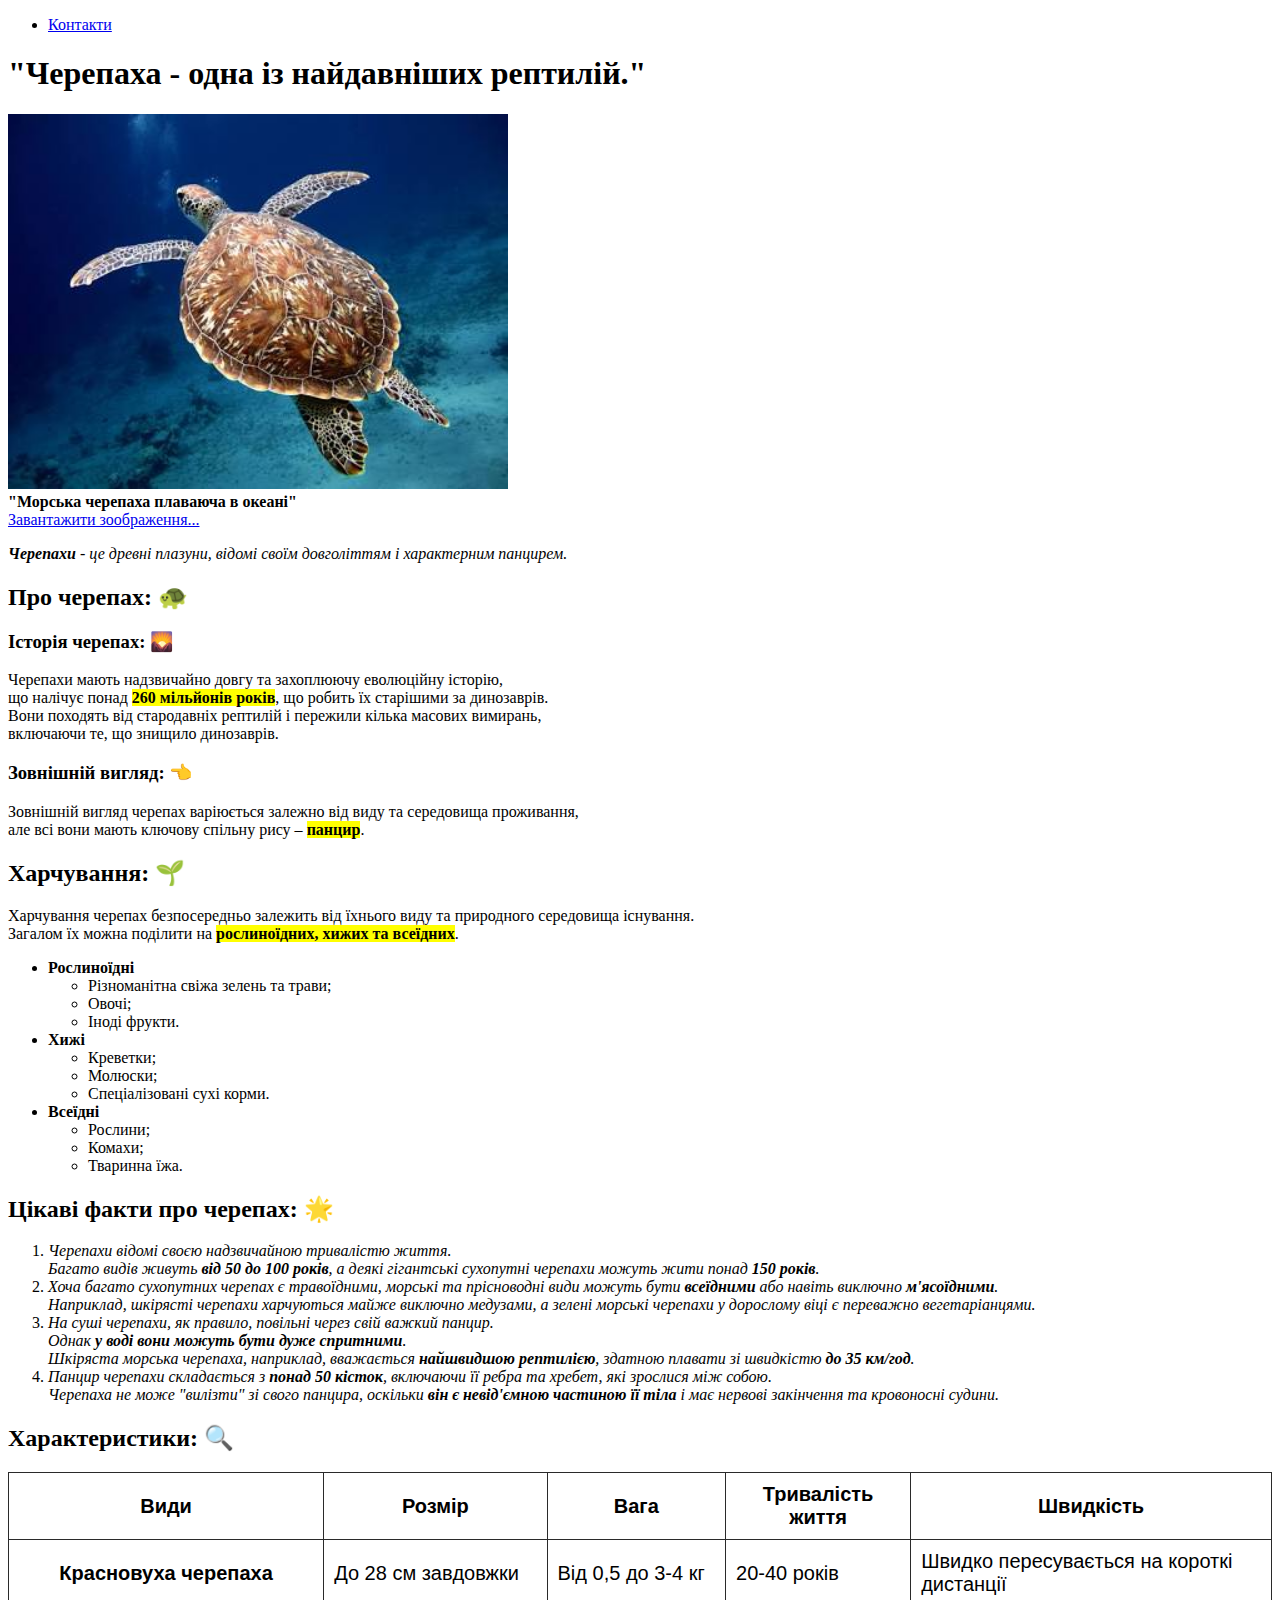
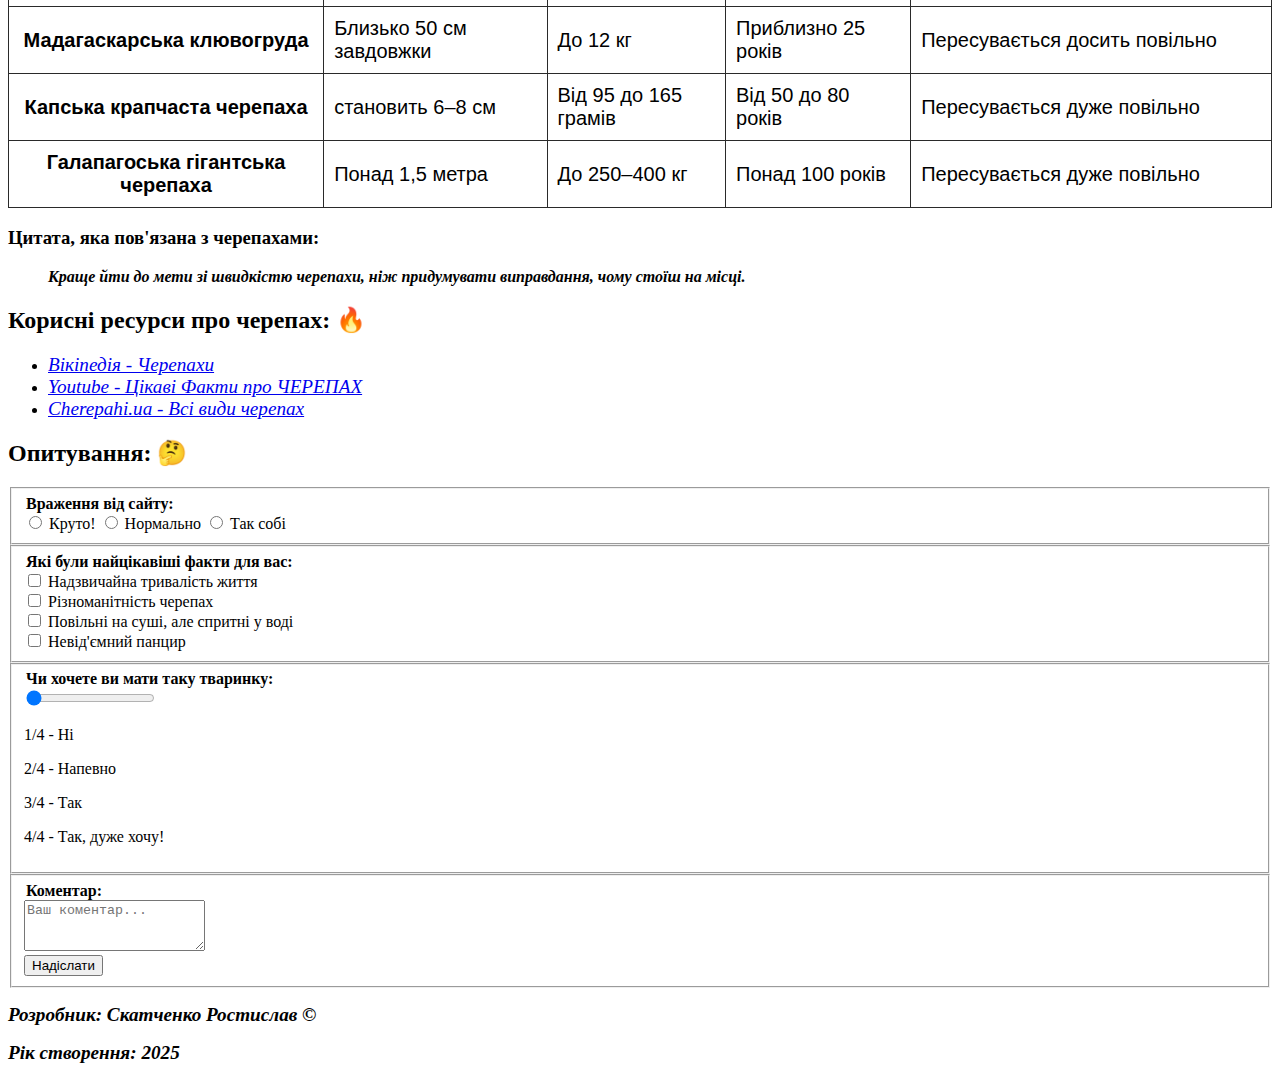
<file: index.html>
<!DOCTYPE html>
<html lang="en">
<head>
    <meta charset="UTF-8">
    <meta name="viewport" content="width=device-width, initial-scale=1.0">
    <title>Мініпроєкт "Черепаха - одна із найдавніших рептилій."</title>
    <link rel="stylesheet" href="index.css">
</head>
<body>
    <header>
            <nav>
                <ul>
                    <li><a href="contact.html">Контакти</a></li>                   
                </ul>
            </nav>
        </header>
        <main>
        <section>
        <h1>"Черепаха - одна із найдавніших рептилій."</h1>
           <a href="/images/Черепаха.jfif" download><img src="./images/Черепаха.jfif" width="500"/></a>
            <figcaption><b>"Морська черепаха плаваюча в океані"</b></figcaption>
             <a href="/images/Черепаха.jfif" download><figcaption>Завантажити зоображення...</figcaption></a>
            <p><i><strong>Черепахи</strong> - це древні плазуни, відомі своїм довголіттям і характерним панцирем.</i></p>
        </section>
        <section>
            <h2>Про черепах: &#128034</h2>
        <div>
            <h3>Історія черепах: &#127748</h3>
    <p>Черепахи мають надзвичайно довгу та захоплюючу еволюційну історію,<br>
     що налічує понад <strong><mark>260 мільйонів років</mark></strong>, що робить їх старішими за динозаврів.<br>
     Вони походять від стародавніх рептилій і пережили кілька масових вимирань,<br>
     включаючи те, що знищило динозаврів.</p>
        </div>
        <div>
            <h3>Зовнішній вигляд: &#128072</h3>
            <p>Зовнішній вигляд черепах варіюється залежно від виду та середовища проживання,<br>
             але всі вони мають ключову спільну рису – <strong><mark>панцир</mark></strong>.</p>
            </div>
        </section>
        <section>
            <h2>Харчування: &#127793</h2>
            <p>Харчування черепах безпосередньо залежить від їхнього виду та природного середовища існування.<br>
             Загалом їх можна поділити на <strong><mark>рослиноїдних, хижих та всеїдних</mark></strong>.</p>
            <ul>
                <li><b>Рослиноїдні</b>
                    <ul>
                        <li>Різноманітна свіжа зелень та трави;</li>
                        <li>Овочі;</li>
                        <li>Іноді фрукти.</li>
                    </ul>
                </li>
                <li><b>Хижі</b>
                    <ul>
                        <li>Креветки;</li>
                        <li>Молюски;</li>
                        <li>Спеціалізовані сухі корми.</li>               
                    </ul>
                </li>
                <li><b>Всеїдні</b>
                    <ul>
                        <li>Рослини;</li>
                        <li>Комахи;</li>
                        <li>Тваринна їжа.</li>  
                    </ul>
                </li>
            </ul>
        </section>
        <section>
            <h2>Цікаві факти про черепах: &#127775</h2>
            <ol>
                <li><i>Черепахи відомі своєю надзвичайною тривалістю життя.<br>
                Багато видів живуть <b>від 50 до 100 років</b>, а деякі гігантські сухопутні черепахи можуть жити понад <b>150 років</b>.</i></li>
                <li><i>Хоча багато сухопутних черепах є травоїдними, морські та прісноводні види можуть бути <b>всеїдними</b> або навіть виключно <b>м'ясоїдними</b>.<br>
                 Наприклад, шкірясті черепахи харчуються майже виключно медузами, а зелені морські черепахи у дорослому віці є переважно вегетаріанцями.</i></li>
                <li><i>На суші черепахи, як правило, повільні через свій важкий панцир.<br>
                 Однак <b>у воді вони можуть бути дуже спритними</b>.<br>
                 Шкіряста морська черепаха, наприклад, вважається <b>найшвидшою рептилією</b>, здатною плавати зі швидкістю <b>до 35 км/год</b>.</i></li>
                <li><i>Панцир черепахи складається з <b>понад 50 кісток</b>, включаючи її ребра та хребет, які зрослися між собою.<br>
                 Черепаха не може "вилізти" зі свого панцира, оскільки <b>він є невід'ємною частиною її тіла</b> і має нервові закінчення та кровоносні судини.</i></li>
            </ol>
        </section>
        <section>
        <h2> Характеристики: &#128269</h2>
        <table>
  <thead>
    <tr>
      <th scope="col">Види</th>
      <th scope="col">Розмір</th>
      <th scope="col">Вага</th>
      <th scope="col">Тривалість життя</th>
      <th scope="col">Швидкість</th>
    </tr>
  </thead>
  <tbody>
    <tr>
      <th scope="row">Красновуха черепаха</th>
      <td>До 28 см завдовжки</td>
      <td>Від 0,5 до 3-4 кг</td>
      <td>20-40 років</td>
      <td>Швидко пересувається на короткі дистанції</td>
    </tr>
    <tr>
      <th scope="row">Мадагаскарська клювогруда</th>
      <td>Близько 50 см завдовжки</td>
      <td>До 12 кг</td>
      <td>Приблизно 25 років</td>
      <td>Пересувається досить повільно</td>
    </tr>
    <tr>
      <th scope="row">Капська крапчаста черепаха</th>
      <td>становить 6–8 см</td>
      <td>Від 95 до 165 грамів</td>
      <td>Від 50 до 80 років</td>
      <td>Пересувається дуже повільно</td>
    </tr>
    <tr>
      <th scope="row">Галапагоська гігантська черепаха</th>
      <td>Понад 1,5 метра</td>
      <td>До 250–400 кг</td>
      <td>Понад 100 років</td>
      <td>Пересувається дуже повільно</td>
    </tr>
  </tbody>
        </table>
        <h3>Цитата, яка пов'язана з черепахами:</h3>
        <blockquote><b><i>Краще йти до мети зі швидкістю черепахи, ніж придумувати виправдання, чому стоїш на місці.</i></b></blockquote>
        </section>
        <section>
            <h2>Корисні ресурси про черепах: &#128293</h2>
            <ul>
                <li><a href="https://ru.wikipedia.org/wiki/%D0%A7%D0%B5%D1%80%D0%B5%D0%BF%D0%B0%D1%85%D0%B8" target="_blank"><big><i>Вікіпедія - Черепахи</i></big></a></li>
                <li><a href="https://www.youtube.com/watch?v=LL2RmXXQ5WE" target="_blank"><i><big>Youtube - Цікаві Факти про ЧЕРЕПАХ</big></i></a></li>
                <li><a href="https://cherepahi.ru/vidy-cherepax/" target="_blank"><i><big>Cherepahi.ua - Всі види черепах</big></i></a></li>  
            </ul>
                
        </section>
        <section>
            <h2>Опитування: &#129300</h2>
            <form>
            <fieldset>
            <div>
        <legend><b>Враження від сайту:</b></legend>
  <label>
    <input type="radio" name="review" value="cool"/>
    Круто!
  </label>
  <label>
    <input type="radio" name="review" value="good"/>
    Нормально
  </label>
  <label>
    <input type="radio" name="review" value="not so"/>
    Так собі
  </label>
        </div>
        </fieldset>
        <fieldset>
        <div>
        <legend><b>Які були найцікавіші факти для вас:</b></legend>
        <div>
    <label>
    <input type="checkbox" name="fact"/>
    Надзвичайна тривалість життя
  </label>
  </div>
  <div>
  <label>
    <input type="checkbox" name="fact"/>
    Різноманітність черепах
  </label>
  </div>
  <div>
  <label>
    <input type="checkbox" name="fact"/>
    Повільні на суші, але спритні у воді
  </label>
  </div>
  <div>
  <label>
    <input type="checkbox" name="fact"/>
    Невід'ємний панцир
  </label>
  </div>
        </div>
        </fieldset>
        <fieldset>
        <div>
        <legend><b>Чи хочете ви мати таку тваринку:</b></legend>
        <label>
  <input
    type="range"
    name="interest rate"
    value="0"
    min="1"
    max="4"
    step="1"/>
        </label>
       <p>1/4 - Ні</p>
       <p>2/4 - Напевно</p>
       <p>3/4 - Так</p>
       <p>4/4 - Так, дуже хочу!</p>    
        </div>
        </fieldset>
        <fieldset>
        <div>
        <legend><b>Коментар:</b></legend>
        <label>
        <textarea name="feedback" rows="3" placeholder="Ваш коментар..."></textarea>
        </label>
        </div>
        <button type="submit">Надіслати</button>
        </fieldset>
        </form>
        </section>
        </main>
        <fotter>
            <p><i><big><b>Розробник: Скатченко Ростислав &#169</b></big></i></p>
            <p><i><big><b>Рік створення: 2025</b></big></i></p>
        </fotter>
</body>

</html>
</file>
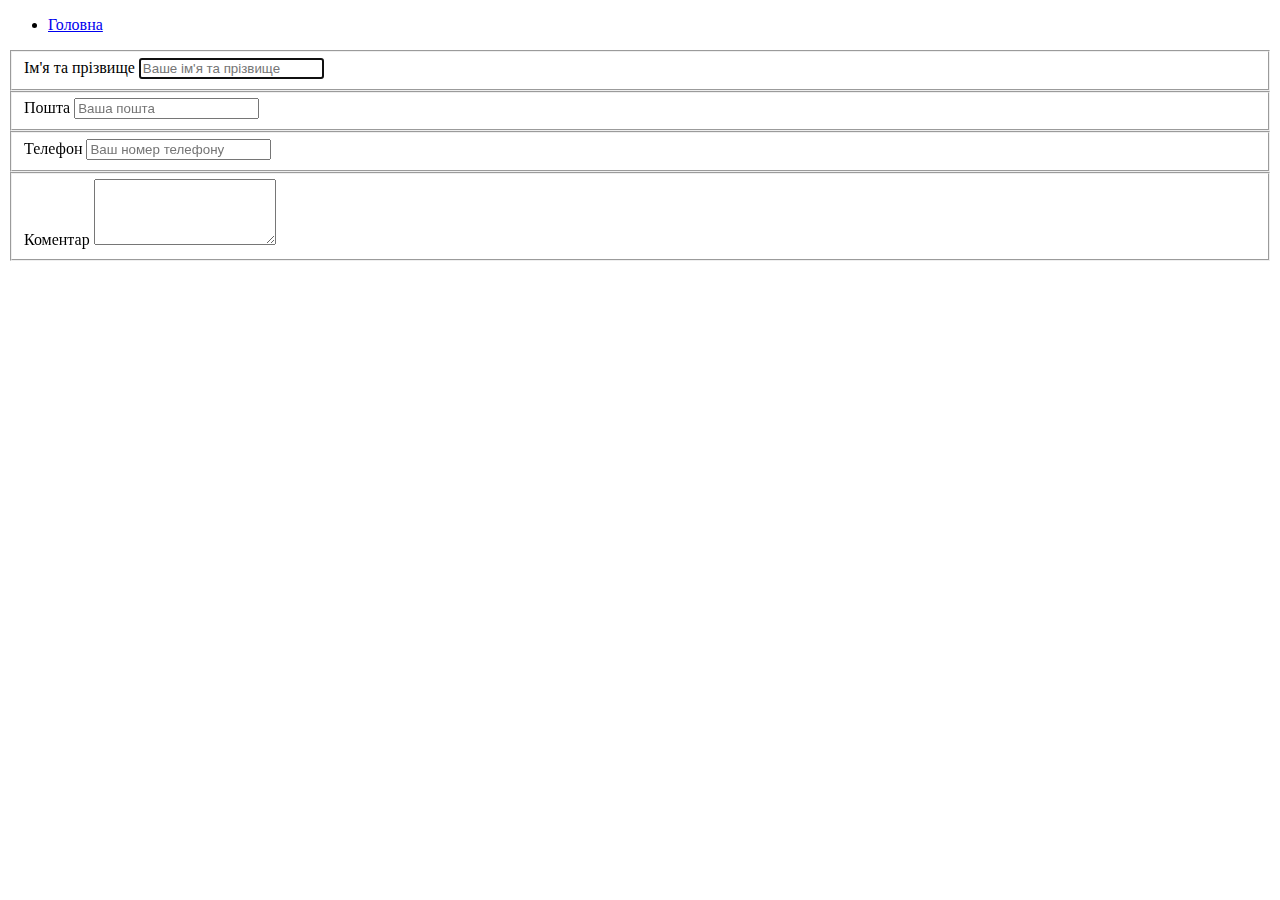
<file: contact.html>
<!DOCTYPE html>
<html lang="en">
<head>
    <meta charset="UTF-8">
    <meta name="viewport" content="width=device-width, initial-scale=1.0">
    <title>Document</title>
</head>
<body>
    <nav>
         <ul>
          <li><a href="index.html">Головна</a></li>                   
        </ul>
    </nav>
<form class="form">
    <fieldset>
  <label class="form-label">
    Ім'я та прізвище
    <input
      class="form-input"
      type="text"
      name="username"
      placeholder="Ваше ім'я та прізвище"
      autofocus/>
  </label>
  </fieldset>
  <fieldset>
  <label class="form-label">
    Пошта
    <input
      class="form-input"
      type="email"
      name="email"
      placeholder="Ваша пошта"/>
  </label>
  </fieldset>
  <fieldset>
  <label class="form-label">
    Телефон
    <input
      class="form-input"
      type="number"
      name="number"
      placeholder="Ваш номер телефону"/>
  </label>
  </fieldset>
  <fieldset>
<label class="form-label">
  Коментар
  <textarea
  class="form-input"
  name="comment"
  rows="4">
  </textarea>
</label>
</fieldset>
</form>
</body>
</html>
</file>
<file: index.css>
/* Shift the heading text to the left, by default it is centered */
table caption {
  text-align: left;
}

/* We "collapse" the frames of adjacent cells */
table {
  border-collapse: collapse;
}

/* 
  Add a border and padding to the cells, the distance from the content to the border.
  To control the vertical position, the caption-side property is used.
*/
table th,
table td {
  padding: 10px;
  border: 1px solid #2a2a2a;
    font-family: sans-serif;
  font-size: 20px;
}
</file>
